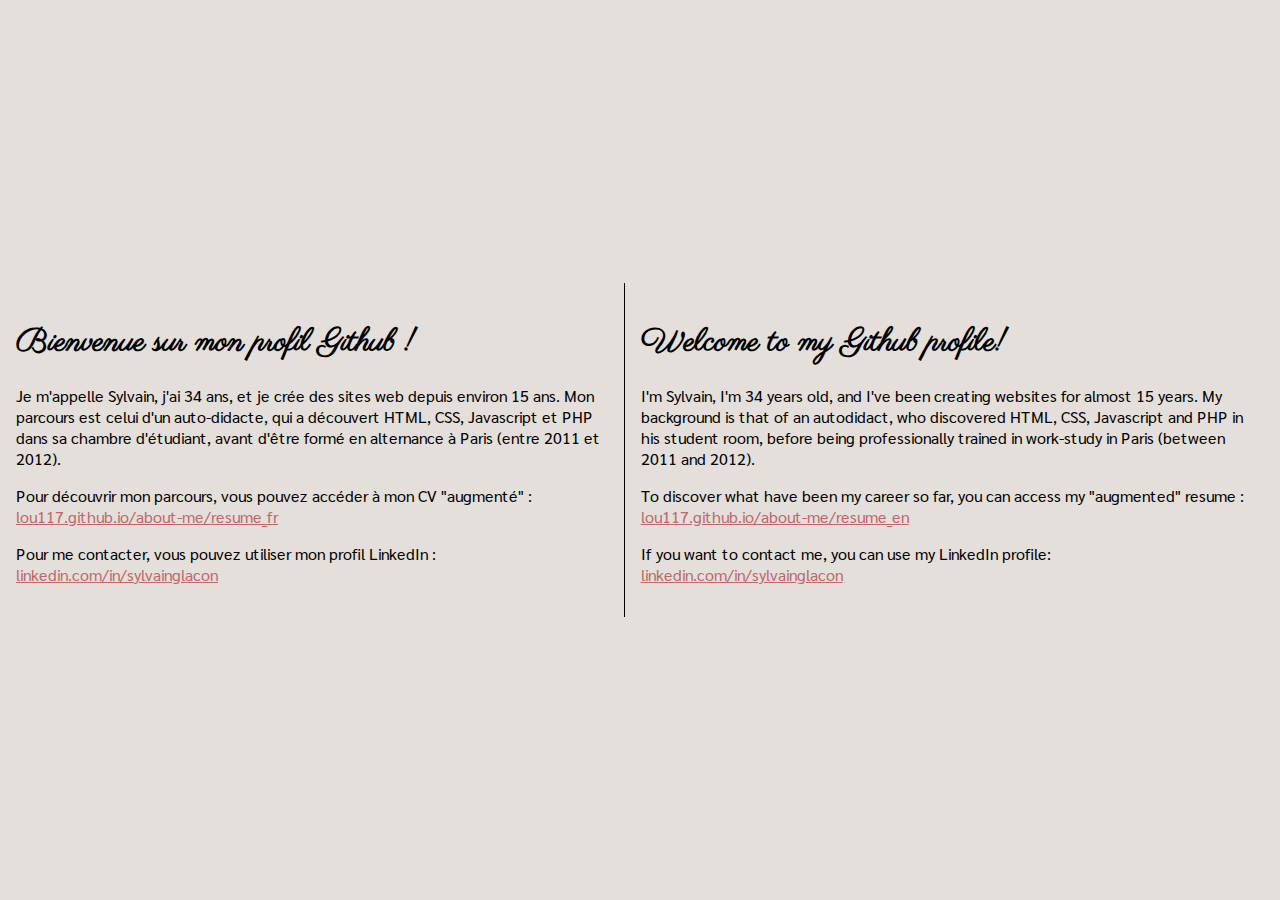
<file: index.html>
<!DOCTYPE html>
<html lang="">
    <head>
        <meta charset="UTF-8">
        <title>Lou117</title>
        <link rel="preconnect"
              href="https://fonts.googleapis.com"
        />
        <link rel="preconnect"
              href="https://fonts.gstatic.com"
              crossorigin
        />
        <link href="https://fonts.googleapis.com/css2?family=Parisienne&family=Sarabun:ital,wght@0,100;0,200;0,300;0,400;0,500;0,600;0,700;0,800;1,100;1,200;1,300;1,400;1,500;1,600;1,700;1,800&display=swap"
              rel="stylesheet"
        />
        <style>
            body {
                font-family: Sarabun, sans-serif;
                margin: 0;
                display: flex;
                height: 100vh;
                align-items: center;
                font-size: 16px;
                background-color: #E4DFDA;
                --color-red: #C1666B;
                --color-green: rgb(62, 153, 148);
            }

            body > div {
                flex-grow: 1;
                padding: 1rem;
            }

            body > div:first-child {
                border-right: 1px solid black;
            }

            body > div a {
                display: block;
                color: var(--color-red);
            }

            body h1 {
                font-family: Parisienne, cursive;
            }

            @media screen and (max-width: 1080px) {
                body {
                    display: block;
                }

                body > div {
                    border: none;
                    padding: 1rem 2rem;
                }

                body > div:first-child {
                    border-bottom: 1px solid black;
                }
            }
        </style>
    </head>
    <body>
        <div lang="fr">
            <h1>Bienvenue sur mon profil Github !</h1>
            <p>
                Je m'appelle Sylvain, j'ai 34 ans, et je crée des sites web depuis environ 15 ans. Mon parcours est
                celui d'un auto-didacte, qui a découvert HTML, CSS, Javascript et PHP dans sa chambre d'étudiant, avant
                d'être formé en alternance à Paris (entre 2011 et 2012).
            </p>
            <p>
                Pour découvrir mon parcours, vous pouvez accéder à mon CV "augmenté" :
                <a href="resume_fr.html">lou117.github.io/about-me/resume_fr</a>
            </p>
            <p>
                Pour me contacter, vous pouvez utiliser mon profil LinkedIn :
                <a href="https://www.linkedin.com/in/sylvainglacon/"
                   target="_blank">linkedin.com/in/sylvainglacon
                </a>
            </p>
        </div>
        <div lang="en">
            <h1>Welcome to my Github profile!</h1>
            <p>
                I'm Sylvain, I'm 34 years old, and I've been creating websites for almost 15 years. My background is
                that of an autodidact, who discovered HTML, CSS, Javascript and PHP in his student room, before being
                professionally trained in work-study in Paris (between 2011 and 2012).
            </p>
            <p>
                To discover what have been my career so far, you can access my "augmented" resume :
                <a href="resume_en.html">lou117.github.io/about-me/resume_en</a>
            </p>
            <p>
                If you want to contact me, you can use my LinkedIn profile:
                <a href="https://www.linkedin.com/in/sylvainglacon/"
                   target="_blank">linkedin.com/in/sylvainglacon
                </a>
            </p>
        </div>
    </body>
</html>
</file>
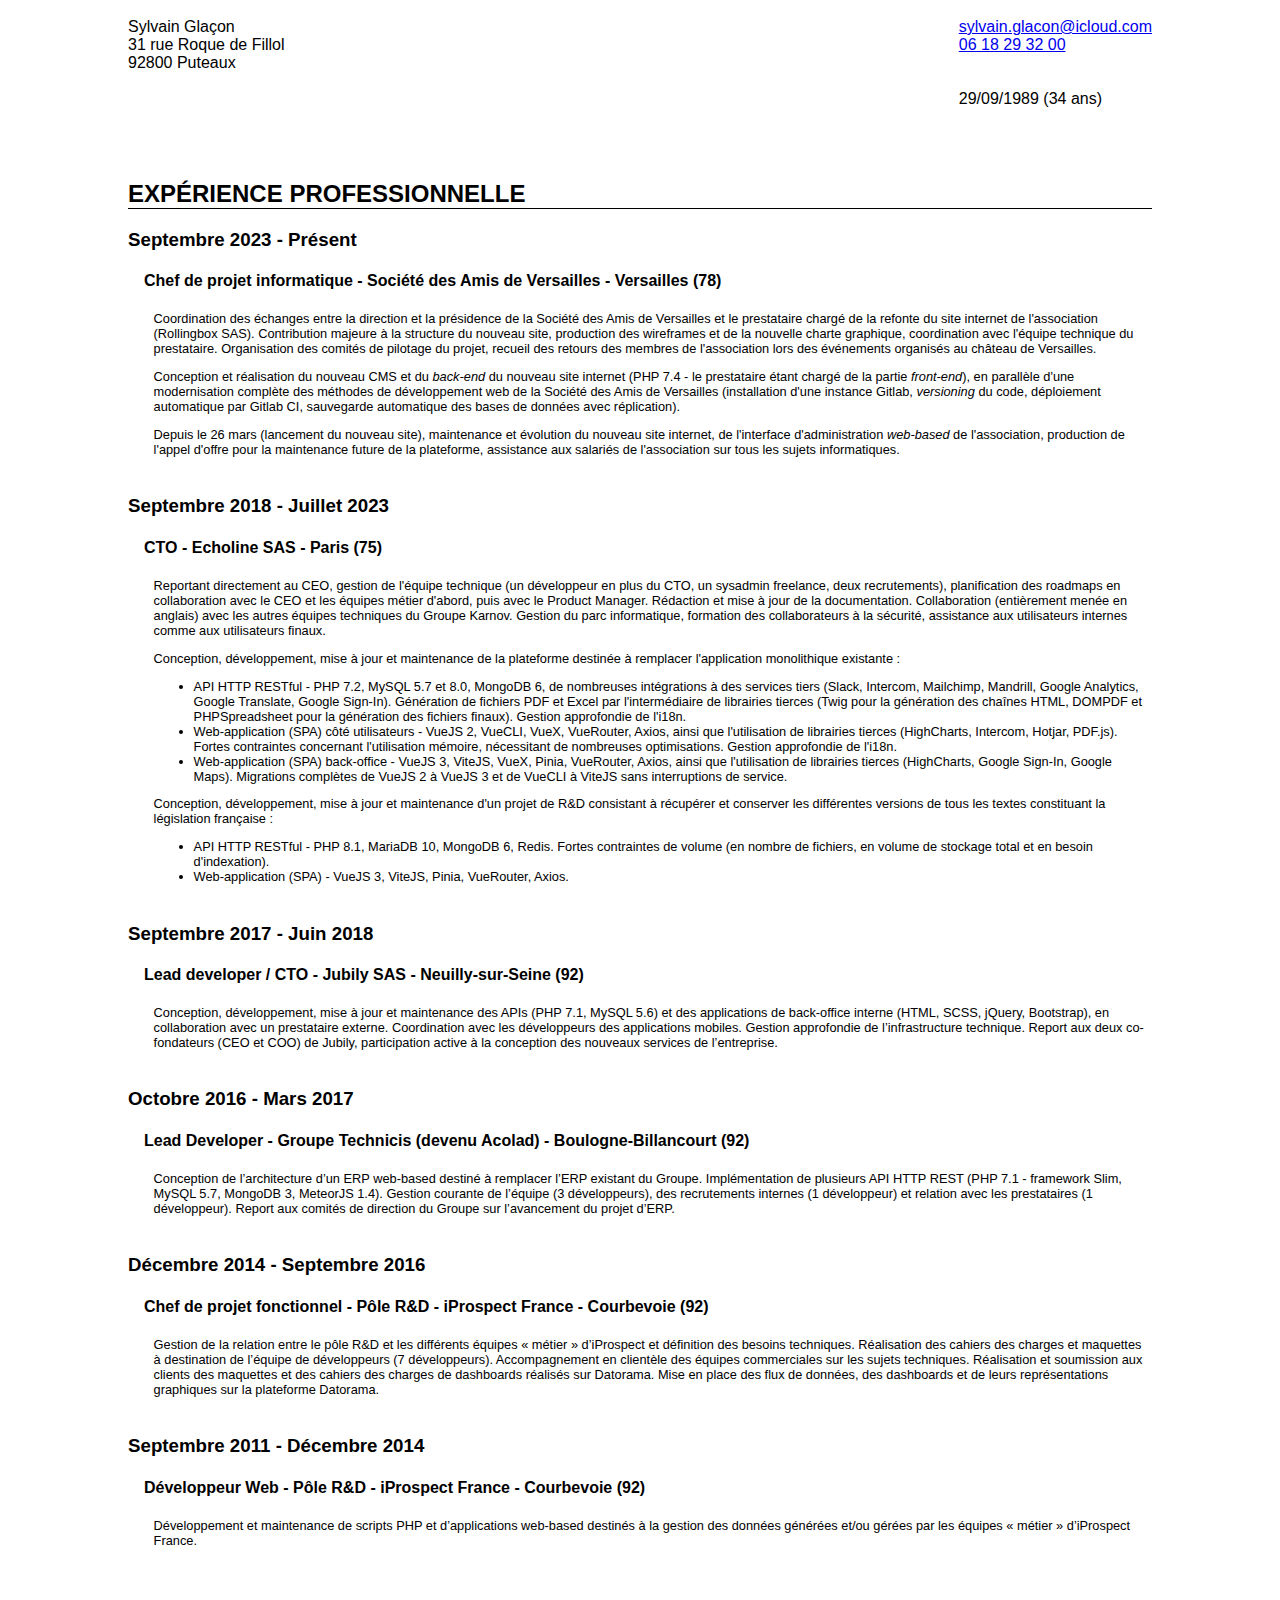
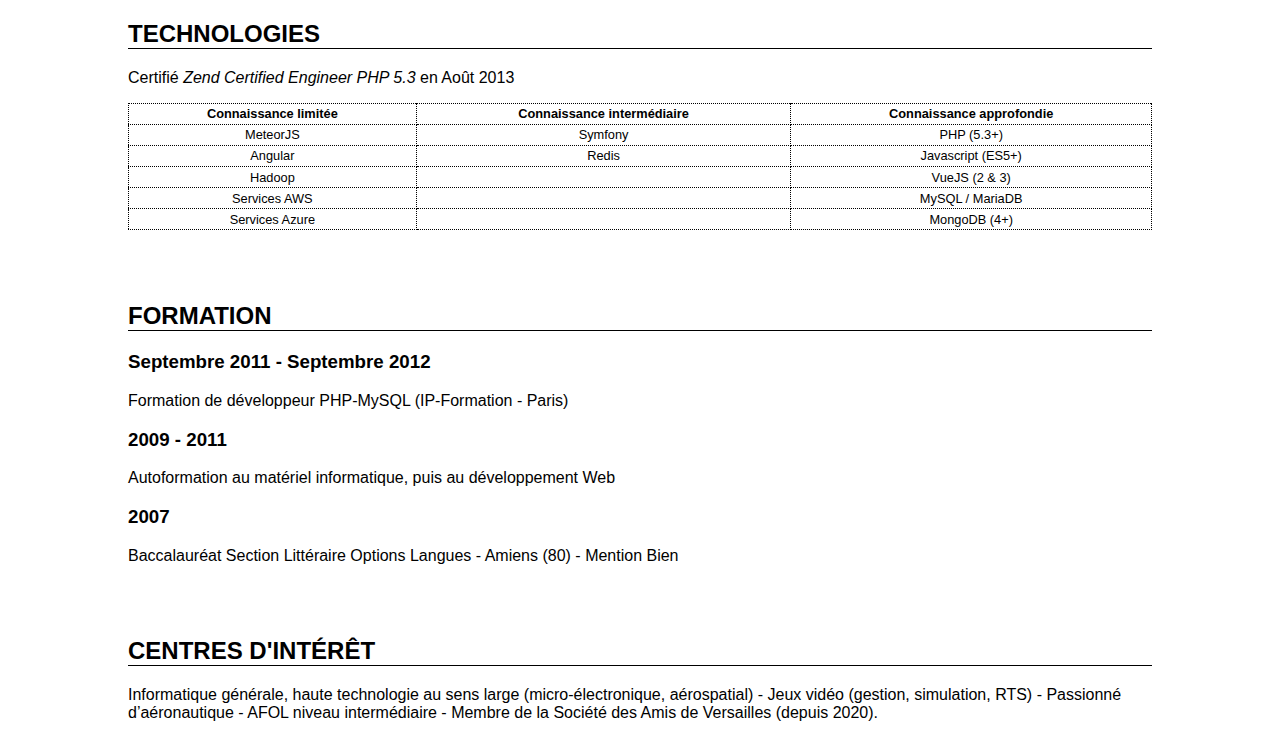
<file: cv_experience/index.html>
<!DOCTYPE html>
<html lang="en">
    <head>
        <meta charset="UTF-8">
        <title>CV</title>
        <style>
            body {
                margin: 0 auto;
                width: 1024px;
                font-family: Helvetica, Arial, sans-serif;
            }

            header {
                display: flex;
                justify-content: space-between;
                white-space: pre-line;
                align-items: flex-start;
            }

            h2 {
                border-bottom: 1px solid black;
                text-transform: uppercase;
                margin-top: 3em;
            }

            h4 {
                padding-left: 1em;
            }

            h4 + div {
                padding-left: 2em;
                font-size: 0.8em;
                margin-bottom: 3em;
            }

            article {
                break-inside: avoid;
            }

            table {
                width: 100%;
                border-collapse: collapse;
                border: 1px dotted black;
                text-align: center;
                font-size: 0.8em;
            }

            td, th {
                border-right: 1px dotted black;
                border-bottom: 1px dotted black;
                padding: 0.2em 0;
            }

            @page {
                margin-top: 1cm;
            }
        </style>
    </head>
    <body>
        <header>
            <div>
                Sylvain Glaçon
                31 rue Roque de Fillol
                92800 Puteaux
            </div>
            <div>
                <a href="mailto:sylvain.glacon@icloud.com">sylvain.glacon@icloud.com</a>
                <a href="tel:+336 18 29 32 00">06 18 29 32 00</a>
                <br>
                29/09/1989 (34 ans)
            </div>
        </header>
        <section>
            <h2>Expérience professionnelle</h2>
            <article>
                <h3>Septembre 2023 - Présent</h3>
                <h4>Chef de projet informatique - Société des Amis de Versailles - Versailles (78)</h4>
                <div>
                    <p>
                        Coordination des échanges entre la direction et la présidence de la Société des Amis de Versailles
                        et le prestataire chargé de la refonte du site internet de l'association (Rollingbox SAS).
                        Contribution majeure à la structure du nouveau site, production des wireframes et de la nouvelle
                        charte graphique, coordination avec l'équipe technique du prestataire. Organisation des comités de
                        pilotage du projet, recueil des retours des membres de l'association lors des événements organisés
                        au château de Versailles.
                    </p>
                    <p>
                        Conception et réalisation du nouveau CMS et du <em>back-end</em> du nouveau site internet (PHP 7.4 -
                        le prestataire étant chargé de la partie <em>front-end</em>), en parallèle d'une modernisation
                        complète des méthodes de développement web de la Société des Amis de Versailles (installation d'une
                        instance Gitlab, <em>versioning</em> du code, déploiement automatique par Gitlab CI, sauvegarde
                        automatique des bases de données avec réplication).
                    </p>
                    <p>
                        Depuis le 26 mars (lancement du nouveau site), maintenance et évolution du nouveau site internet, de
                        l'interface d'administration <em>web-based</em> de l'association, production de l'appel d'offre pour
                        la maintenance future de la plateforme, assistance aux salariés de l'association sur tous les sujets
                        informatiques.
                    </p>
                </div>
            </article>
            <article>
                <h3>Septembre 2018 - Juillet 2023</h3>
                <h4>CTO - Echoline SAS - Paris (75)</h4>
                <div>
                    <p>
                        Reportant directement au CEO, gestion de l'équipe technique (un développeur en plus du CTO, un
                        sysadmin freelance, deux recrutements), planification des roadmaps en collaboration avec le CEO et
                        les équipes métier d'abord, puis avec le Product Manager. Rédaction et mise à jour de la
                        documentation. Collaboration (entièrement menée en anglais) avec les autres équipes techniques du
                        Groupe Karnov. Gestion du parc informatique, formation des collaborateurs à la sécurité, assistance
                        aux utilisateurs internes comme aux utilisateurs finaux.
                    </p>
                    <p>
                        Conception, développement, mise à jour et maintenance de la plateforme destinée à remplacer
                        l'application monolithique existante :
                    </p>
                    <ul>
                        <li>
                            API HTTP RESTful - PHP 7.2, MySQL 5.7 et 8.0, MongoDB 6, de nombreuses intégrations à des services
                            tiers (Slack, Intercom, Mailchimp, Mandrill, Google Analytics, Google Translate, Google Sign-In).
                            Génération de fichiers PDF et Excel par l'intermédiaire de librairies tierces (Twig pour la
                            génération des chaînes HTML, DOMPDF et PHPSpreadsheet pour la génération des fichiers finaux).
                            Gestion approfondie de l'i18n.
                        </li>
                        <li>
                            Web-application (SPA) côté utilisateurs - VueJS 2, VueCLI, VueX, VueRouter, Axios, ainsi que
                            l'utilisation de librairies tierces (HighCharts, Intercom, Hotjar, PDF.js). Fortes contraintes
                            concernant l'utilisation mémoire, nécessitant de nombreuses optimisations. Gestion approfondie de
                            l'i18n.
                        </li>
                        <li>
                            Web-application (SPA) back-office - VueJS 3, ViteJS, VueX, Pinia, VueRouter, Axios, ainsi que
                            l'utilisation de librairies tierces (HighCharts, Google Sign-In, Google Maps). Migrations complètes
                            de VueJS 2 à VueJS 3 et de VueCLI à ViteJS sans interruptions de service.
                        </li>
                    </ul>
                    <p>
                        Conception, développement, mise à jour et maintenance d'un projet de R&D consistant à récupérer et
                        conserver les différentes versions de tous les textes constituant la législation française :
                    </p>
                    <ul>
                        <li>
                            API HTTP RESTful - PHP 8.1, MariaDB 10, MongoDB 6, Redis. Fortes contraintes de volume (en nombre de
                            fichiers, en volume de stockage total et en besoin d'indexation).
                        </li>
                        <li>
                            Web-application (SPA) - VueJS 3, ViteJS, Pinia, VueRouter, Axios.
                        </li>
                    </ul>
                </div>
            </article>
            <article>
                <h3>Septembre 2017 - Juin 2018</h3>
                <h4>Lead developer / CTO - Jubily SAS - Neuilly-sur-Seine (92)</h4>
                <div>
                    <p>
                        Conception, développement, mise à jour et maintenance des APIs (PHP 7.1, MySQL 5.6) et des applications
                        de back-office interne (HTML, SCSS, jQuery, Bootstrap), en collaboration avec un prestataire externe.
                        Coordination avec les développeurs des applications mobiles. Gestion approfondie de l’infrastructure
                        technique. Report aux deux co-fondateurs (CEO et COO) de Jubily, participation active à la conception
                        des nouveaux services de l’entreprise.
                    </p>
                </div>
            </article>
            <article>
                <h3>Octobre 2016 - Mars 2017</h3>
                <h4>Lead Developer - Groupe Technicis (devenu Acolad) - Boulogne-Billancourt (92)</h4>
                <div>
                    <p>
                        Conception de l’architecture d’un ERP web-based destiné à remplacer l’ERP existant du Groupe.
                        Implémentation de plusieurs API HTTP REST (PHP 7.1 - framework Slim, MySQL 5.7, MongoDB 3,
                        MeteorJS 1.4). Gestion courante de l’équipe (3 développeurs), des recrutements internes (1 développeur)
                        et relation avec les prestataires (1 développeur). Report aux comités de direction du Groupe sur
                        l’avancement du projet d’ERP.
                    </p>
                </div>
            </article>
            <article>
                <h3>Décembre 2014 - Septembre 2016</h3>
                <h4>Chef de projet fonctionnel - Pôle R&D - iProspect France - Courbevoie (92)</h4>
                <div>
                    <p>
                        Gestion de la relation entre le pôle R&D et les différents équipes « métier » d’iProspect et définition
                        des besoins techniques. Réalisation des cahiers des charges et maquettes à destination de l’équipe de
                        développeurs (7 développeurs). Accompagnement en clientèle des équipes commerciales sur les sujets
                        techniques. Réalisation et soumission aux clients des maquettes et des cahiers des charges de dashboards
                        réalisés sur Datorama. Mise en place des flux de données, des dashboards et de leurs représentations
                        graphiques sur la plateforme Datorama.
                    </p>
                </div>
            </article>
            <article>
                <h3>Septembre 2011 - Décembre 2014</h3>
                <h4>Développeur Web - Pôle R&D - iProspect France - Courbevoie (92)</h4>
                <div>
                    <p>
                        Développement et maintenance de scripts PHP et d’applications web-based destinés à la gestion des
                        données générées et/ou gérées par les équipes « métier » d’iProspect France.
                    </p>
                </div>
            </article>
        </section>
        <section>
            <h2>Technologies</h2>
            <p>Certifié <em>Zend Certified Engineer PHP 5.3</em> en Août 2013</p>
            <table>
                <thead>
                    <tr>
                        <th>Connaissance limitée</th>
                        <th>Connaissance intermédiaire</th>
                        <th>Connaissance approfondie</th>
                    </tr>
                </thead>
                <tbody>
                    <tr>
                        <td>MeteorJS</td>
                        <td>Symfony</td>
                        <td>PHP (5.3+)</td>
                    </tr>
                    <tr>
                        <td>Angular</td>
                        <td>Redis</td>
                        <td>Javascript (ES5+)</td>
                    </tr>
                    <tr>
                        <td>Hadoop</td>
                        <td></td>
                        <td>VueJS (2 & 3)</td>
                    </tr>
                    <tr>
                        <td>Services AWS</td>
                        <td></td>
                        <td>MySQL / MariaDB</td>
                    </tr>
                    <tr>
                        <td>Services Azure</td>
                        <td></td>
                        <td>MongoDB (4+)</td>
                    </tr>
                </tbody>
            </table>
        </section>
        <section>
            <h2>Formation</h2>
            <h3>Septembre 2011 - Septembre 2012</h3>
            <p>Formation de développeur PHP-MySQL (IP-Formation - Paris)</p>
            <h3>2009 - 2011</h3>
            <p>Autoformation au matériel informatique, puis au développement Web</p>
            <h3>2007</h3>
            <p>Baccalauréat Section Littéraire Options Langues - Amiens (80) - Mention Bien</p>
        </section>
        <section>
            <h2>Centres d'intérêt</h2>
            <p>
                Informatique générale, haute technologie au sens large (micro-électronique, aérospatial) - Jeux vidéo
                (gestion, simulation, RTS) - Passionné d’aéronautique - AFOL niveau intermédiaire - Membre de la Société
                des Amis de Versailles (depuis 2020).
            </p>
        </section>
    </body>
</html>
</file>
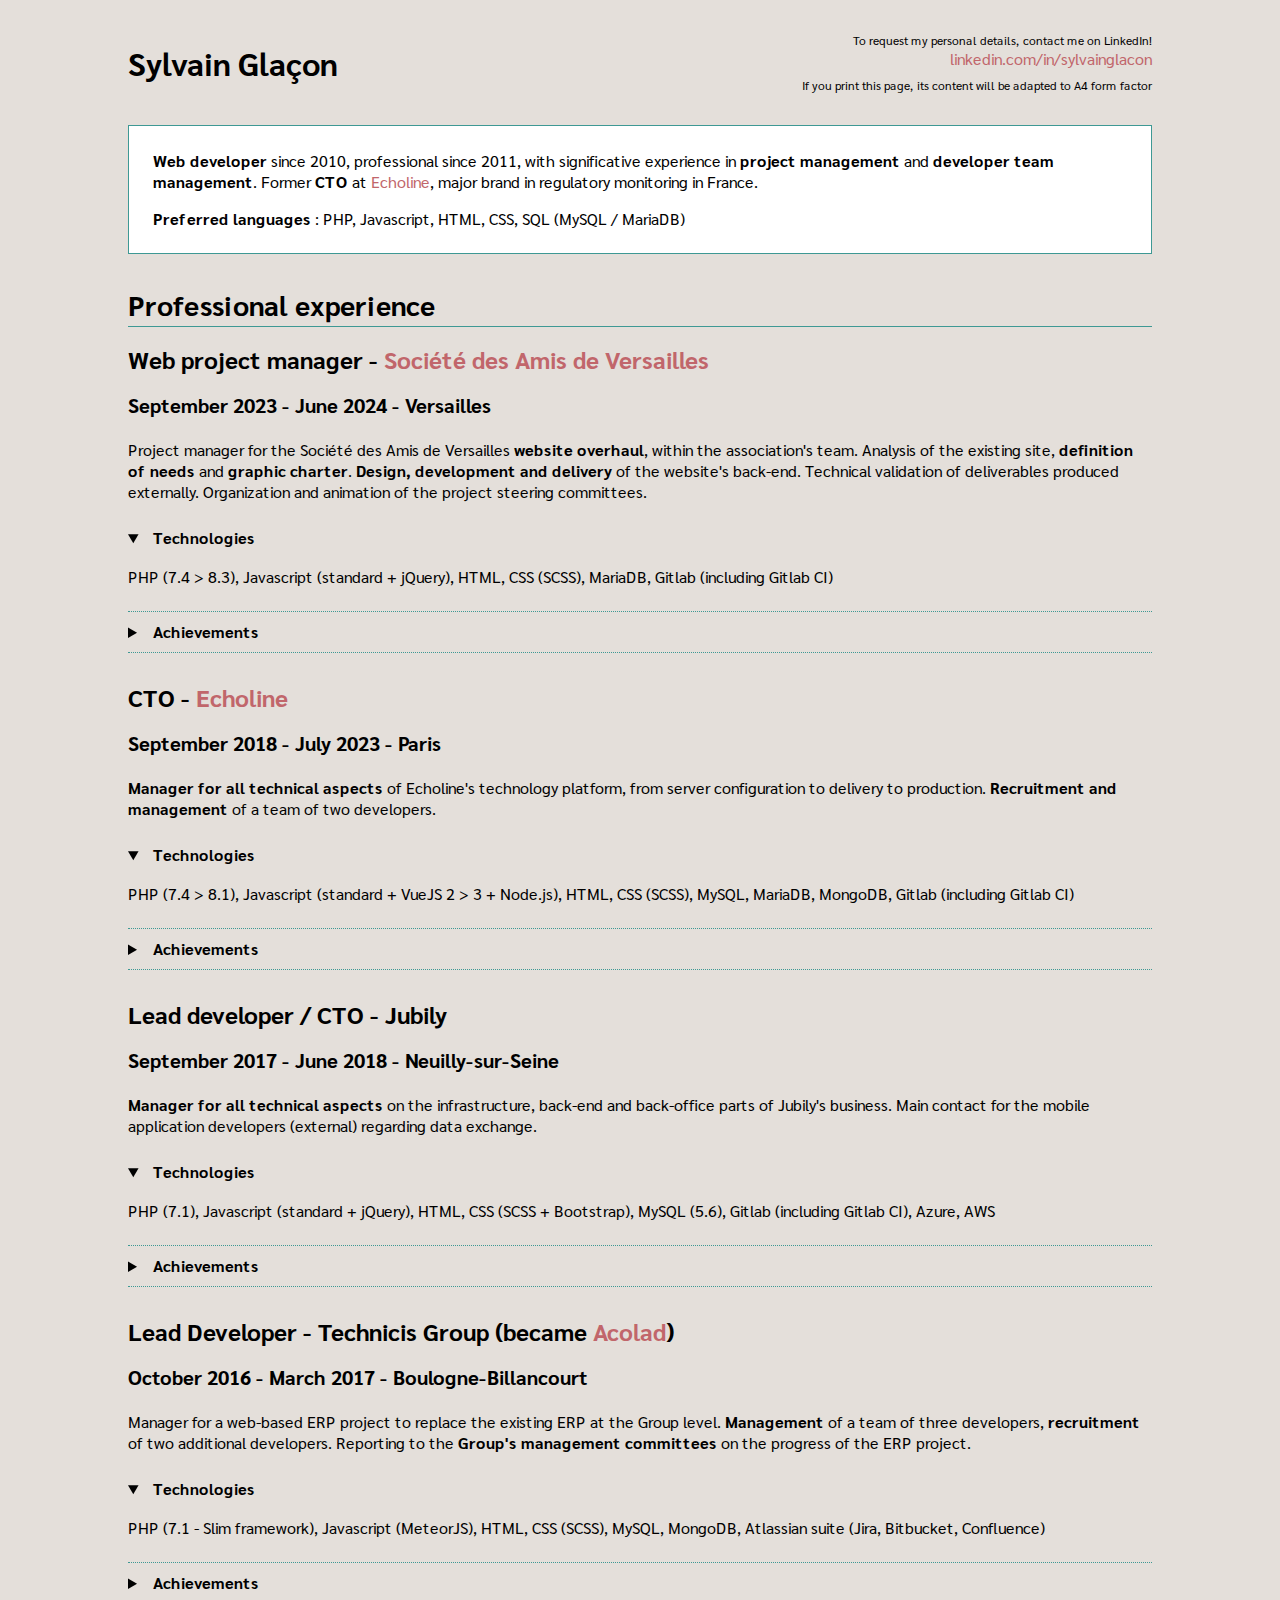
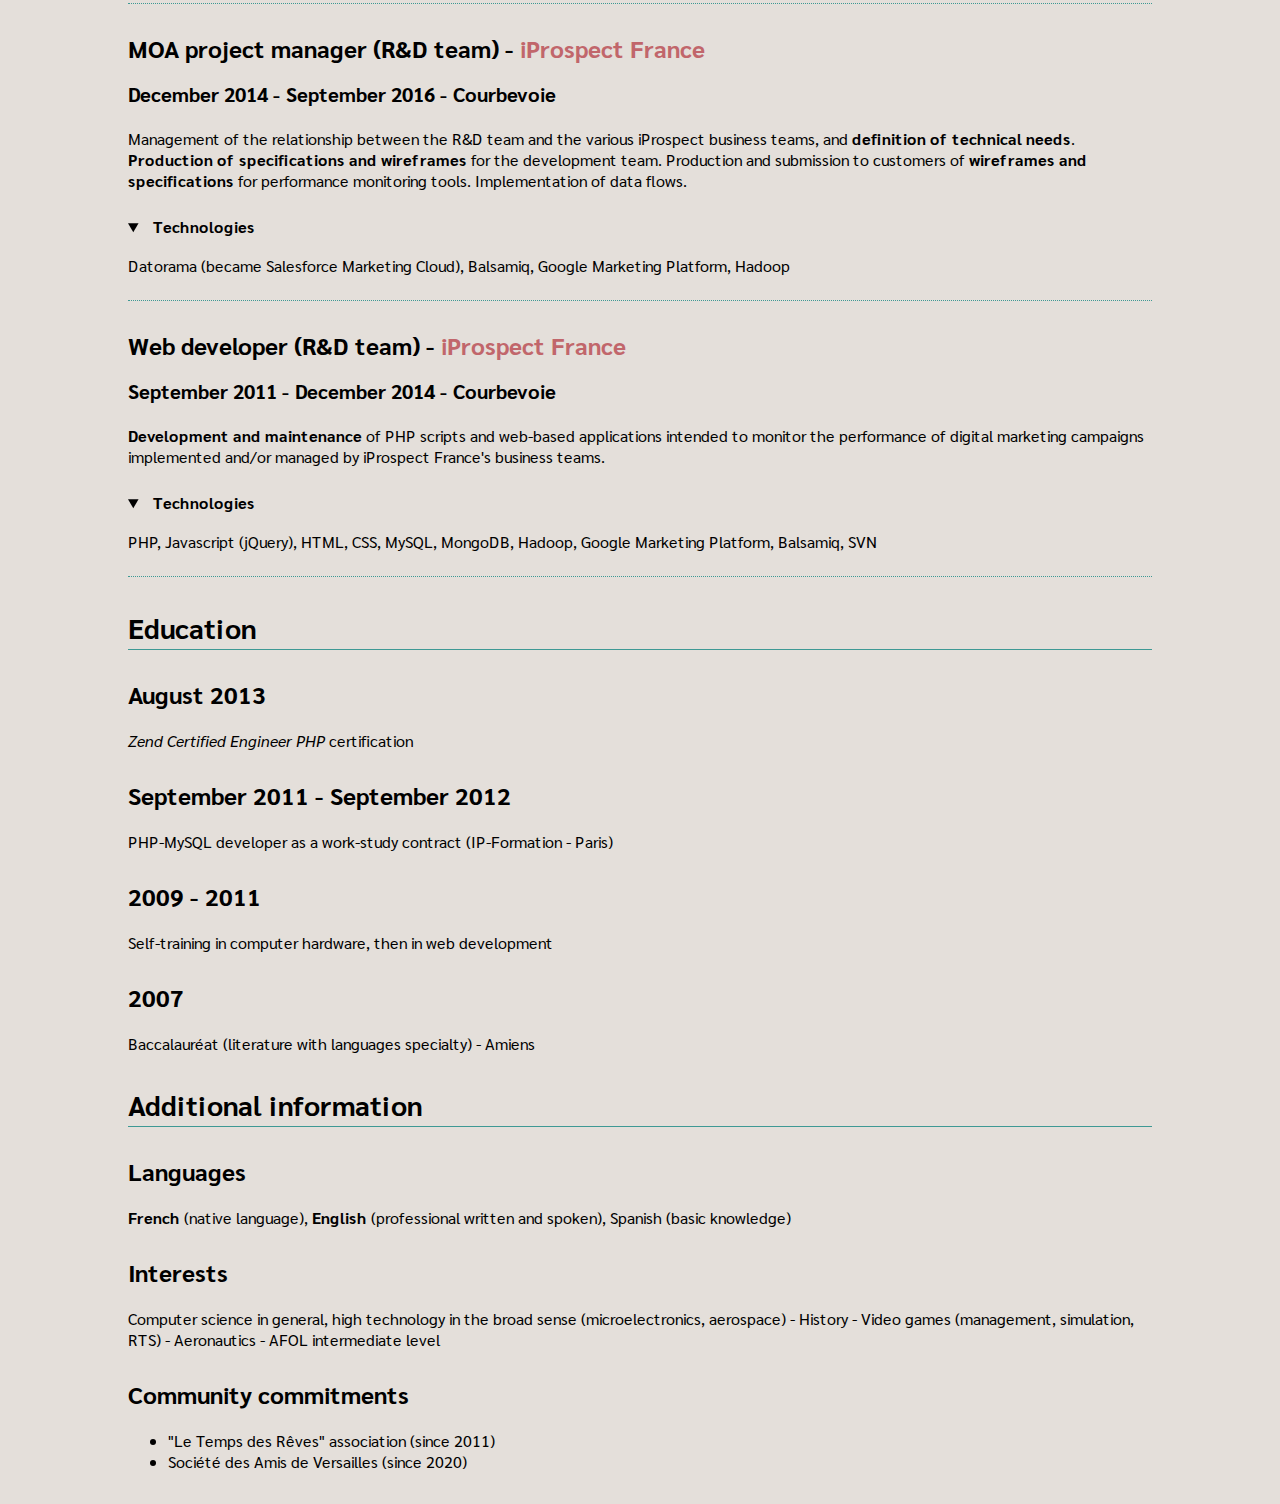
<file: resume_en.html>
<!DOCTYPE html>
<html lang="en">
    <head>
        <meta charset="UTF-8" />
        <title>Resume - Sylvain Glaçon</title>
        <link rel="preconnect"
              href="https://fonts.googleapis.com"
        />
        <link rel="preconnect"
              href="https://fonts.gstatic.com"
              crossorigin
        />
        <link href="https://fonts.googleapis.com/css2?family=Parisienne&family=Sarabun:ital,wght@0,100;0,200;0,300;0,400;0,500;0,600;0,700;0,800;1,100;1,200;1,300;1,400;1,500;1,600;1,700;1,800&display=swap"
              rel="stylesheet"
        />
        <link rel="stylesheet"
              media="screen"
              href="resume_screen.css"
        />
        <link rel="stylesheet"
              media="print"
              href="resume_print.css"
        />
    </head>
    <body>
        <header>
            <h1>Sylvain Glaçon</h1>
            <p>
                <small>To request my personal details, contact me on LinkedIn!</small>
                <a href="https://www.linkedin.com/in/sylvainglacon/"
                   target="_blank"
                >linkedin.com/in/sylvainglacon</a>
                <small class="screen-only">If you print this page, its content will be adapted to A4 form factor</small>
                <span class="print-only">
                    <small class="print-only">You can find an "augmented" resume on Github:</small>
                    <a href="https://lou117.github.io/about-me/"
                       target="_blank"
                    >lou117.github.io/about-me</a>
                </span>
            </p>
        </header>
        <div id="container-summary">
            <p>
                <strong>Web developer</strong> since 2010, professional since 2011, with significative experience in
                <strong>project management</strong> and <strong>developer team management</strong>. Former
                <strong>CTO</strong> at <a href="https://www.echoline.fr/" target="_blank">Echoline</a>, major brand in
                regulatory monitoring in France.
            </p>
            <p><strong>Preferred languages</strong> : PHP, Javascript, HTML, CSS, SQL (MySQL / MariaDB)</p>
        </div>
        <main>
            <section>
                <h2>Professional experience</h2>
                <article>
                    <h3>
                        Web project manager -
                        <a href="https://amisdeversailles.com" target="_blank">Société des Amis de Versailles</a>
                    </h3>
                    <h4>September 2023 - June 2024 - Versailles</h4>
                    <p>
                        Project manager for the Société des Amis de Versailles <strong>website overhaul</strong>, within
                        the association's team. Analysis of the existing site, <strong>definition of needs</strong> and
                        <strong>graphic charter</strong>. <strong>Design, development and delivery</strong> of the
                        website's back-end. Technical validation of deliverables produced externally. Organization and
                        animation of the project steering committees.
                    </p>
                    <p class="print-only">
                        <strong>Technologies</strong> : PHP (7.4 > 8.3), Javascript (standard + jQuery), HTML, CSS
                        (SCSS), MariaDB, Gitlab (including Gitlab CI)
                    </p>
                    <details open>
                        <summary>Technologies</summary>
                        <p>
                            PHP (7.4 > 8.3), Javascript (standard + jQuery), HTML, CSS (SCSS), MariaDB, Gitlab
                            (including Gitlab CI)
                        </p>
                    </details>
                    <details>
                        <summary>Achievements</summary>
                        <ul>
                            <li>
                                <strong>Design, production, delivery and maintenance</strong>...
                                <ul>
                                    <li>
                                        ... of Société des Amis de Versailles website :
                                        <a href="https://amisdeversailles.com/" target="_blank">amisdeversailles.com</a>
                                    </li>
                                    <li>
                                        ... of Société des Amis de Versailles website CMS
                                    </li>
                                </ul>
                            </li>
                            <li>
                                <strong>Maintenance</strong> of Société des Amis de Versailles back-office
                                web-application (ERP)
                            </li>
                            <li>
                                <strong>Implementation</strong> of versioning (Gitlab), an automated deployment process
                                (Gitlab Runner), a wiki to be used by all the association's team as knowledge base
                            </li>
                        </ul>
                    </details>
                </article>
                <article>
                    <h3>CTO - <a href="https://www.echoline.fr" target="_blank">Echoline</a></h3>
                    <h4>September 2018 - July 2023 - Paris</h4>
                    <p>
                        <strong>Manager for all technical aspects</strong> of Echoline's technology platform, from
                        server configuration to delivery to production. <strong>Recruitment and management</strong> of a
                        team of two developers.
                    </p>
                    <p class="print-only">
                        <strong>Technologies</strong> : PHP (7.4 > 8.1), Javascript (standard + VueJS 2 > 3 + Node.js),
                        HTML, CSS (SCSS), MySQL, MariaDB, MongoDB, Gitlab (including Gitlab CI)
                    </p>
                    <details open>
                        <summary>Technologies</summary>
                        <p>
                            PHP (7.4 > 8.1), Javascript (standard + VueJS 2 > 3 + Node.js), HTML, CSS (SCSS), MySQL,
                            MariaDB, MongoDB, Gitlab (including Gitlab CI)
                        </p>
                    </details>
                    <details>
                        <summary>Achievements</summary>
                        <ul>
                            <li>
                                <strong>Design, production, delivery and maintenance</strong>...
                                <ul>
                                    <li>
                                        ... of Echoline's client-facing web-application
                                        (<a href="https://app.echoline.fr" target="_blank">app.echoline.fr</a>)
                                    </li>
                                    <li>... of the RESTful HTTP API at platform's core</li>
                                    <li>... of Echoline's back-office (CMS/ERP) web-application</li>
                                </ul>
                            </li>
                            <li>
                                <strong>Design and production</strong> of an R&D project consisting of recovering and
                                preserving the different versions of all the French legislation corpus
                            </li>
                        </ul>
                    </details>
                </article>
                <article>
                    <h3>Lead developer / CTO - Jubily</h3>
                    <h4>September 2017 - June 2018 - Neuilly-sur-Seine</h4>
                    <p>
                        <strong>Manager for all technical aspects</strong> on the infrastructure, back-end and
                        back-office parts of Jubily's business. Main contact for the mobile application developers
                        (external) regarding data exchange.
                    </p>
                    <p class="print-only">
                        <strong>Technologies</strong> : PHP (7.1), Javascript (standard + jQuery), HTML, CSS
                        (SCSS + Bootstrap), MySQL (5.6), Gitlab (including Gitlab CI), Azure, AWS
                    </p>
                    <details open>
                        <summary>Technologies</summary>
                        <p>
                            PHP (7.1), Javascript (standard + jQuery), HTML, CSS (SCSS + Bootstrap), MySQL (5.6), Gitlab
                            (including Gitlab CI), Azure, AWS
                        </p>
                    </details>
                    <details>
                        <summary>Achievements</summary>
                        <ul>
                            <li>
                                <strong>Design, production, delivery and maintenance</strong> of the HTTP RESTful API
                                allowing data exchange with mobile applications
                            </li>
                            <li>
                                <strong>Maintenance</strong> of <em>back-office</em> (CMS / CRM) web-application
                            </li>
                            <li>
                                <strong>Design and production</strong> of a web-based version of Jubily app targeting
                                B2B market
                            </li>
                        </ul>
                    </details>
                </article>
                <article>
                    <h3>
                        Lead Developer - Technicis Group
                        (became <a href="https://www.acolad.com/" target="_blank">Acolad</a>)
                    </h3>
                    <h4>October 2016 - March 2017 - Boulogne-Billancourt</h4>
                    <p>
                        Manager for a web-based ERP project to replace the existing ERP at the Group level.
                        <strong>Management</strong> of a team of three developers, <strong>recruitment</strong> of two
                        additional developers. Reporting to the <strong>Group's management committees</strong> on the
                        progress of the ERP project.
                    </p>
                    <p class="print-only">
                        <strong>Technologies</strong> : PHP (7.1 - Slim framework), Javascript (MeteorJS), HTML, CSS
                        (SCSS), MySQL, MongoDB, Atlassian suite (Jira, Bitbucket, Confluence)
                    </p>
                    <details open>
                        <summary>Technologies</summary>
                        <p>
                            PHP (7.1 - Slim framework), Javascript (MeteorJS), HTML, CSS (SCSS), MySQL, MongoDB,
                            Atlassian suite (Jira, Bitbucket, Confluence)
                        </p>
                    </details>
                    <details>
                        <summary>Achievements</summary>
                        <ul>
                            <li>
                                <strong>Design et production</strong> of the RESTful HTTP API aimed to centralize data
                                exchanges
                            </li>
                        </ul>
                    </details>
                </article>
                <article>
                    <h3>
                        MOA project manager (R&D team) -
                        <a href="https://www.iprospect.com/" target="_blank">iProspect France</a>
                    </h3>
                    <h4>December 2014 - September 2016 - Courbevoie</h4>
                    <div class="screen-only">
                        <p>
                            Management of the relationship between the R&D team and the various iProspect business
                            teams, and <strong>definition of technical needs</strong>.
                            <strong>Production of specifications and wireframes</strong> for the development team.
                            Production and submission to customers of <strong>wireframes and specifications</strong> for
                            performance monitoring tools. Implementation of data flows.
                        </p>
                        <p class="print-only">
                            <strong>Technologies</strong> : Datorama (became Salesforce Marketing Cloud),
                            Balsamiq, Google Marketing Platform, Hadoop
                        </p>
                        <details open>
                            <summary>Technologies</summary>
                            <p>
                                Datorama (became Salesforce Marketing Cloud), Balsamiq, Google Marketing Platform,
                                Hadoop
                            </p>
                        </details>
                    </div>
                </article>
                <article>
                    <h3>
                        Web developer (R&D team) -
                        <a href="https://www.iprospect.com/" target="_blank">iProspect France</a>
                    </h3>
                    <h4>September 2011 - December 2014 - Courbevoie</h4>
                    <div class="screen-only">
                        <p>
                            <strong>Development and maintenance</strong> of PHP scripts and web-based applications
                            intended to monitor the performance of digital marketing campaigns implemented and/or
                            managed by iProspect France's business teams.
                        </p>
                        <p class="print-only">
                            <strong>Technologies</strong> : PHP, Javascript (jQuery), HTML, CSS, MySQL, MongoDB,
                            Hadoop, Google Marketing Platform, Balsamiq, SVN
                        </p>
                        <details open>
                            <summary>Technologies</summary>
                            <p>
                                PHP, Javascript (jQuery), HTML, CSS, MySQL, MongoDB, Hadoop, Google Marketing Platform,
                                Balsamiq, SVN
                            </p>
                        </details>
                    </div>
                </article>
            </section>
            <div id="container-columns">
                <section>
                    <h2>Education</h2>
                    <h3>August 2013</h3>
                    <p><em>Zend Certified Engineer PHP</em> certification</p>
                    <h3>September 2011 - September 2012</h3>
                    <p>PHP-MySQL developer as a work-study contract (IP-Formation - Paris)</p>
                    <h3>2009 - 2011</h3>
                    <p>Self-training in computer hardware, then in web development</p>
                    <h3>2007</h3>
                    <p>Baccalauréat (literature with languages specialty) - Amiens</p>
                </section>
                <section>
                    <h2>Additional information</h2>
                    <h3>Languages</h3>
                    <p>
                        <strong>French</strong> (native language), <strong>English</strong>
                        (professional written and spoken), Spanish (basic knowledge)
                    </p>
                    <h3>Interests</h3>
                    <p>
                        Computer science in general, high technology in the broad sense (microelectronics, aerospace) -
                        History - Video games (management, simulation, RTS) - Aeronautics - AFOL intermediate level
                    </p>
                    <h3>Community commitments</h3>
                    <ul>
                        <li>"Le Temps des Rêves" association (since 2011)</li>
                        <li>Société des Amis de Versailles (since 2020)</li>
                    </ul>
                </section>
            </div>
        </main>
    </body>
</html>
</file>
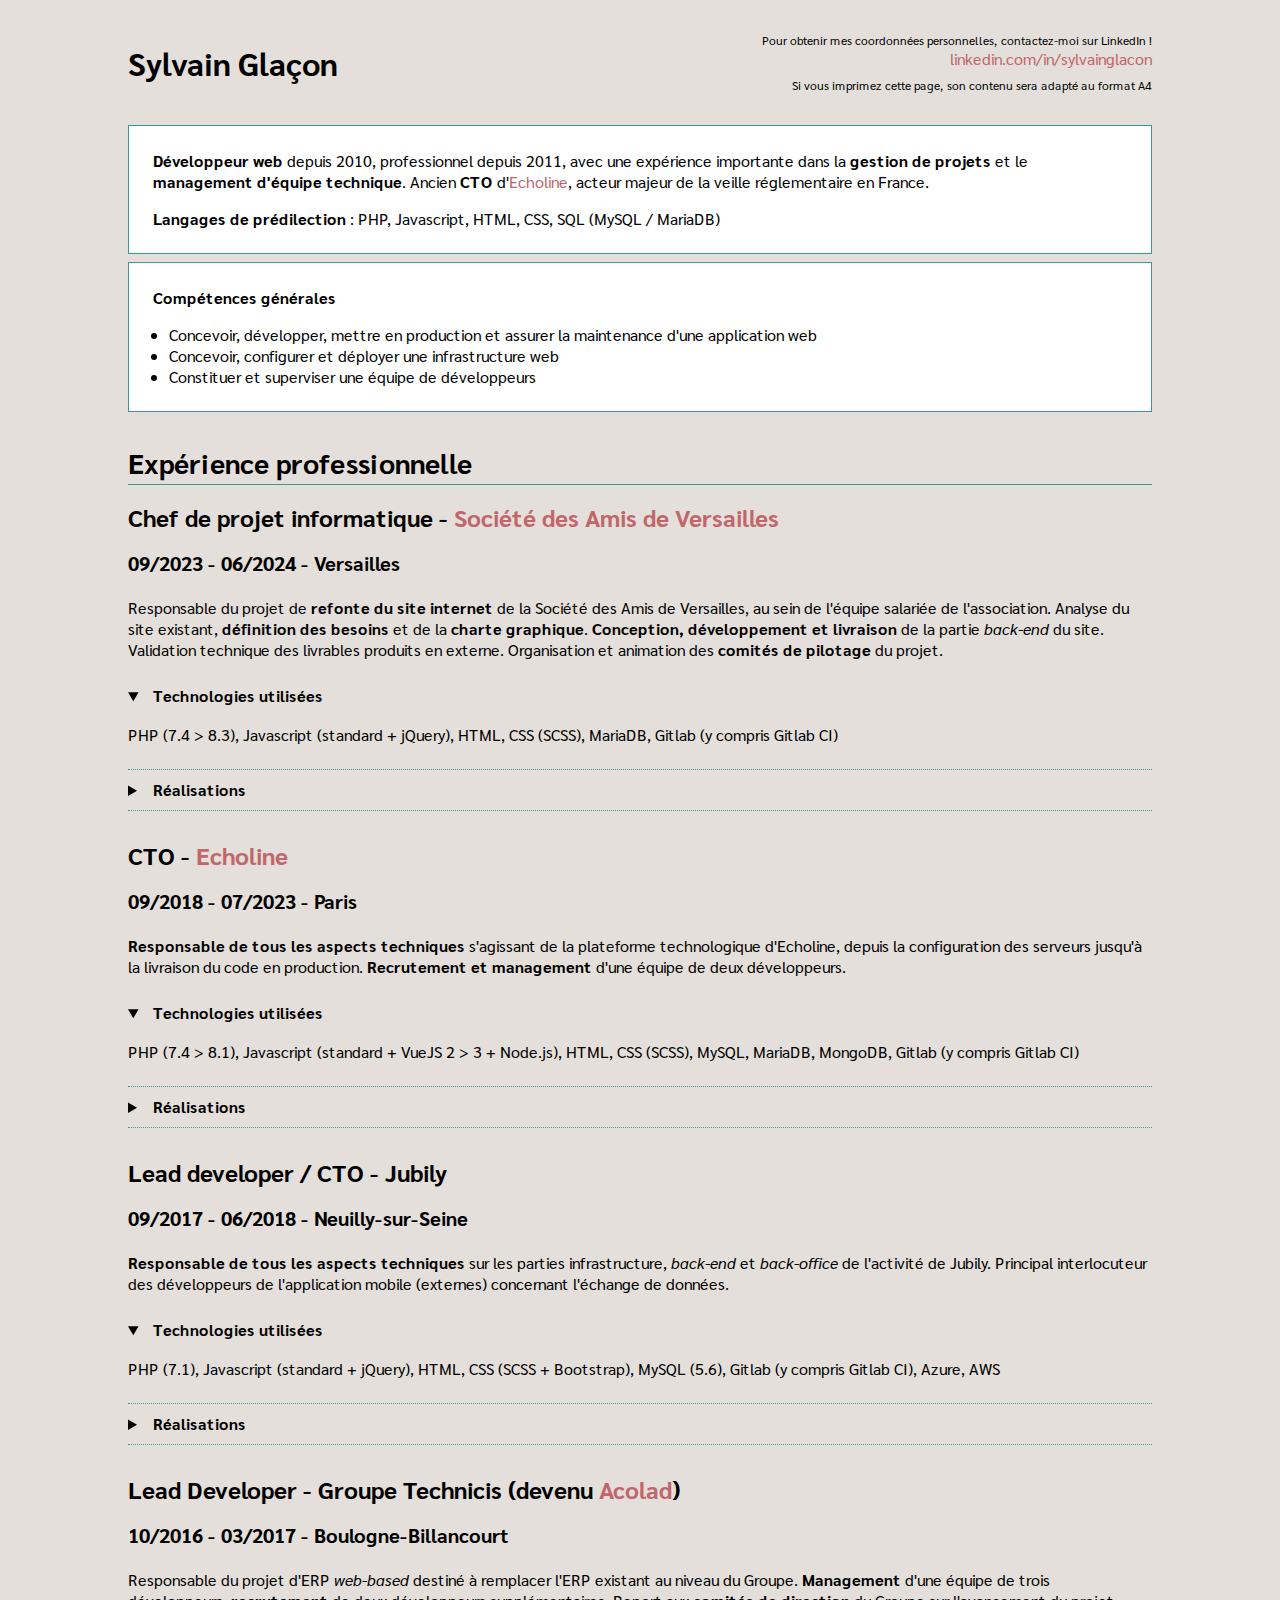
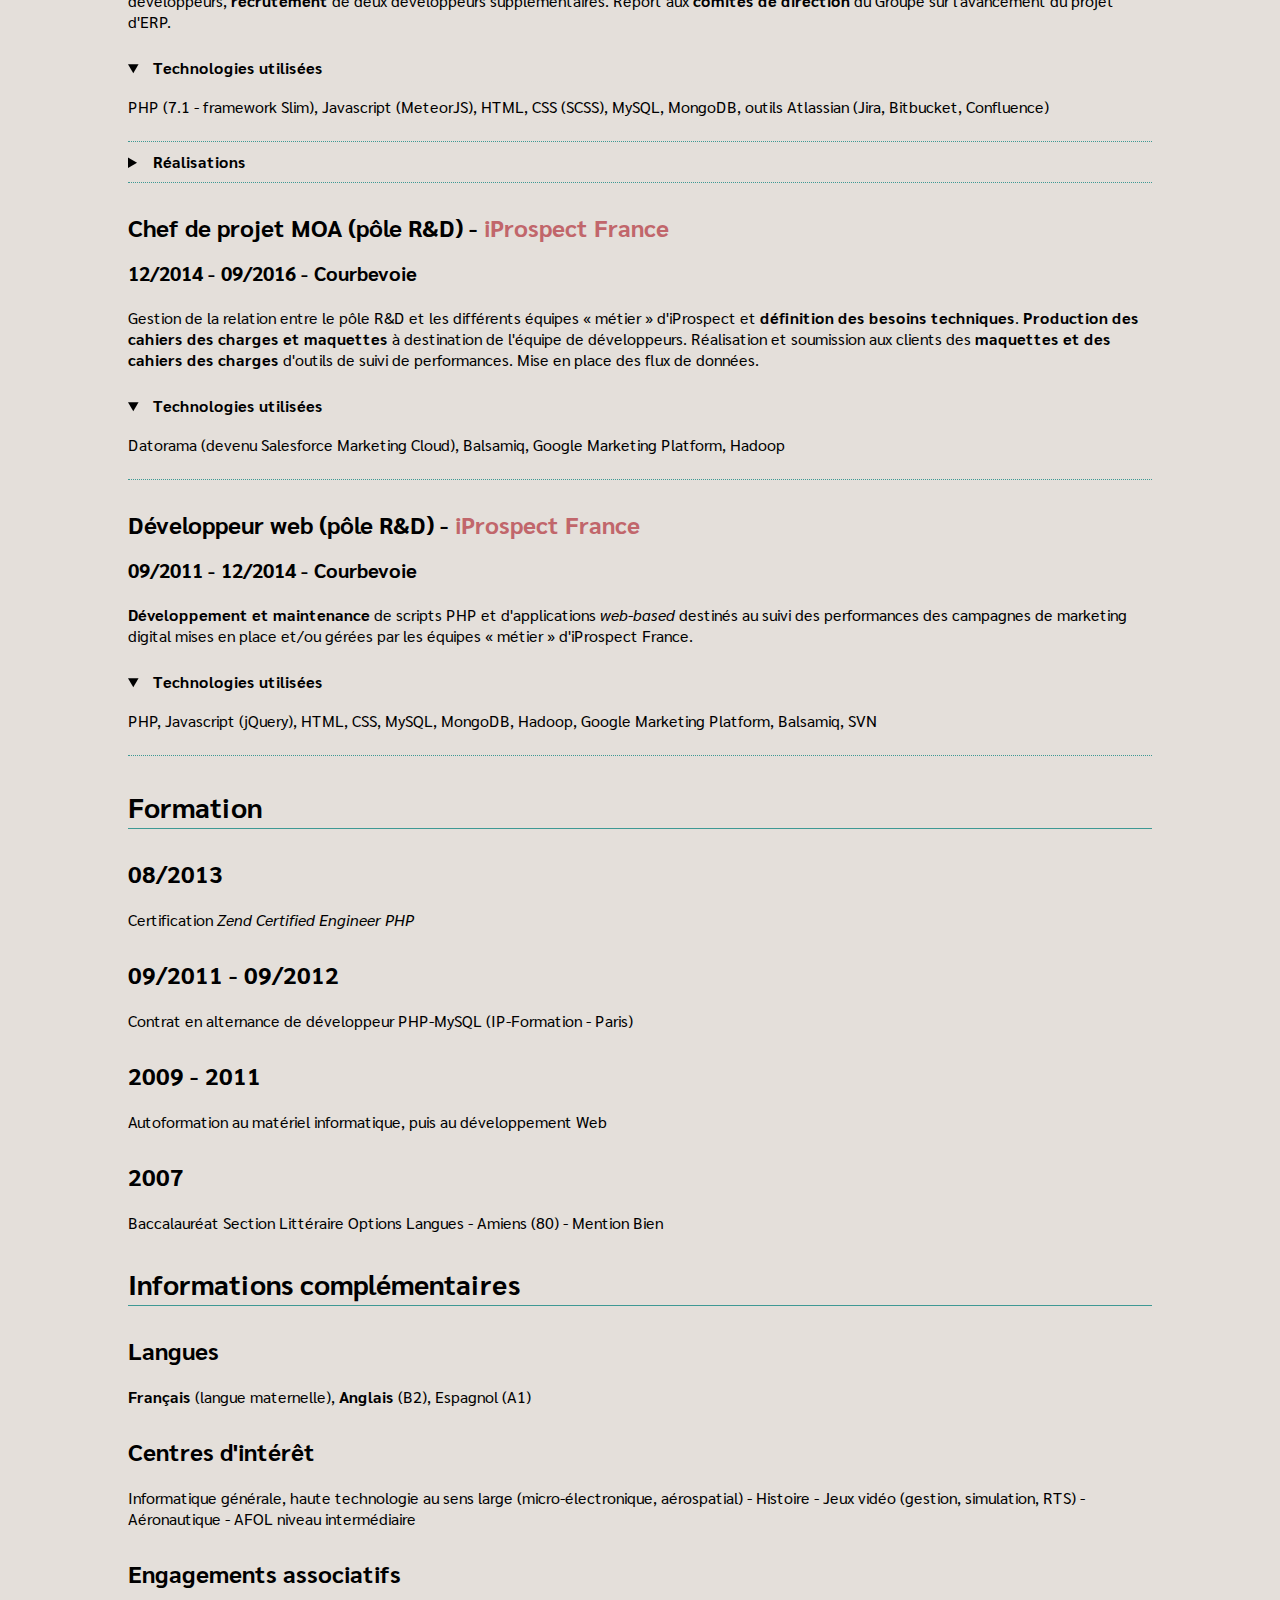
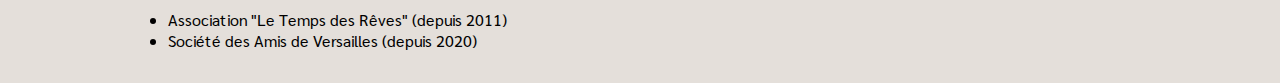
<file: resume_fr.html>
<!DOCTYPE html>
<html lang="fr">
    <head>
        <meta charset="UTF-8" />
        <title>CV - Sylvain Glaçon</title>
        <link rel="preconnect"
              href="https://fonts.googleapis.com"
        />
        <link rel="preconnect"
              href="https://fonts.gstatic.com"
              crossorigin
        />
        <link href="https://fonts.googleapis.com/css2?family=Parisienne&family=Sarabun:ital,wght@0,100;0,200;0,300;0,400;0,500;0,600;0,700;0,800;1,100;1,200;1,300;1,400;1,500;1,600;1,700;1,800&display=swap"
              rel="stylesheet"
        />
        <link rel="stylesheet"
              media="screen"
              href="resume_screen.css"
        />
        <link rel="stylesheet"
              media="print"
              href="resume_print.css"
        />
    </head>
    <body>
        <header>
            <h1>Sylvain Glaçon</h1>
            <p>
                <small>Pour obtenir mes coordonnées personnelles, contactez-moi sur LinkedIn !</small>
                <a href="https://www.linkedin.com/in/sylvainglacon/"
                   target="_blank"
                >linkedin.com/in/sylvainglacon</a>
                <small class="screen-only">Si vous imprimez cette page, son contenu sera adapté au format A4</small>
                <span class="print-only">
                    <small class="print-only">Vous trouverez un CV "augmenté" sur Github :</small>
                    <a href="https://lou117.github.io/about-me/"
                       target="_blank"
                    >lou117.github.io/about-me</a>
                </span>
            </p>
        </header>
        <div id="container-summary">
            <p>
                <strong>Développeur web</strong> depuis 2010, professionnel depuis 2011, avec une expérience importante
                dans la <strong>gestion de projets</strong> et le <strong>management d'équipe technique</strong>. Ancien
                <strong>CTO</strong> d'<a href="https://www.echoline.fr/" target="_blank">Echoline</a>, acteur majeur de
                la veille réglementaire en France.
            </p>
            <p><strong>Langages de prédilection</strong> : PHP, Javascript, HTML, CSS, SQL (MySQL / MariaDB)</p>
        </div>
        <hr class="print-only" />
        <div id="container-skills">
            <p><strong>Compétences générales</strong></p>
            <ul>
                <li>Concevoir, développer, mettre en production et assurer la maintenance d'une application web</li>
                <li>Concevoir, configurer et déployer une infrastructure web</li>
                <li>Constituer et superviser une équipe de développeurs</li>
            </ul>
        </div>
        <main>
            <section>
                <h2>Expérience professionnelle</h2>
                <article>
                    <div class="container-titles">
                        <h3>
                            Chef de projet informatique -
                            <a href="https://amisdeversailles.com" target="_blank">Société des Amis de Versailles</a>
                        </h3>
                        <h4>09/2023 - 06/2024 - Versailles</h4>
                    </div>
                    <p>
                        Responsable du projet de <strong>refonte du site internet</strong> de la Société des Amis de
                        Versailles, au sein de l'équipe salariée de l'association. Analyse du site existant,
                        <strong>définition des besoins</strong> et de la <strong>charte graphique</strong>.
                        <strong>Conception, développement et livraison</strong> de la partie <em>back-end</em> du site.
                        Validation technique des livrables produits en externe. Organisation et animation des
                        <strong>comités de pilotage</strong> du projet.
                    </p>
                    <p class="print-only">
                        <strong>Technologies utilisées</strong> : PHP (7.4 > 8.3), Javascript (standard + jQuery), HTML, CSS (SCSS), MariaDB, Gitlab (y
                        compris Gitlab CI)
                    </p>
                    <details open>
                        <summary>Technologies utilisées</summary>
                        <p>
                            PHP (7.4 > 8.3), Javascript (standard + jQuery), HTML, CSS (SCSS), MariaDB, Gitlab (y
                            compris Gitlab CI)
                        </p>
                    </details>
                    <details>
                        <summary>Réalisations</summary>
                        <ul>
                            <li>
                                <strong>Conception, développement, livraison et maintenance évolutive</strong>...
                                <ul>
                                    <li>
                                        ... du site internet de la Société des Amis de Versailles :
                                        <a href="https://amisdeversailles.com/" target="_blank">amisdeversailles.com</a>
                                    </li>
                                    <li>
                                        ... du CMS adossé au site internet de la Société des Amis de Versailles
                                    </li>
                                </ul>
                            </li>
                            <li>
                                <strong>Maintenance évolutive</strong> de la web-application <em>back-office</em>
                                (ERP) de la Société des Amis de Versailles
                            </li>
                            <li>
                                <strong>Mise en place</strong> du <em>versioning</em> (Gitlab), d'un process de
                                déploiement automatique (Gitlab Runner), d'un wiki à utiliser comme base de
                                connaissances pour toute l'équipe salariée de l'association
                            </li>
                        </ul>
                    </details>
                </article>
                <article>
                    <div class="container-titles">
                        <h3>CTO - <a href="https://www.echoline.fr" target="_blank">Echoline</a></h3>
                        <h4>09/2018 - 07/2023 - Paris</h4>
                    </div>
                    <p>
                        <strong>Responsable de tous les aspects techniques</strong> s'agissant de la plateforme
                        technologique d'Echoline, depuis la configuration des serveurs jusqu'à la livraison du code en
                        production. <strong>Recrutement et management</strong> d'une équipe de deux développeurs.
                    </p>
                    <p class="print-only">
                        <strong>Technologies utilisées</strong> : PHP (7.4 > 8.1), Javascript (standard + VueJS 2 > 3 + Node.js), HTML, CSS (SCSS), MySQL,
                        MariaDB, MongoDB, Gitlab (y compris Gitlab CI)
                    </p>
                    <details open>
                        <summary>Technologies utilisées</summary>
                        <p>
                            PHP (7.4 > 8.1), Javascript (standard + VueJS 2 > 3 + Node.js), HTML, CSS (SCSS), MySQL,
                            MariaDB, MongoDB, Gitlab (y compris Gitlab CI)
                        </p>
                    </details>
                    <details>
                        <summary>Réalisations</summary>
                        <ul>
                            <li>
                                <strong>Conception, développement, livraison et maintenance évolutive</strong>...
                                <ul>
                                    <li>
                                        ... de la web-application <em>client-facing</em> d'Echoline
                                        (<a href="https://app.echoline.fr" target="_blank">app.echoline.fr</a>)
                                    </li>
                                    <li>... de l'API HTTP RESTful constituant le noyau de la plateforme</li>
                                    <li>... de la web-application <em>back-office</em> (CMS/ERP) d'Echoline</li>
                                </ul>
                            </li>
                            <li>
                                <strong>Conception et développement</strong> d'un projet de R&D consistant à récupérer
                                et conserver les différentes versions de tous les textes constituant la législation
                                française en vigueur.
                            </li>
                        </ul>
                    </details>
                </article>
                <article>
                    <div class="container-titles">
                        <h3>Lead developer / CTO - Jubily</h3>
                        <h4>09/2017 - 06/2018 - Neuilly-sur-Seine</h4>
                    </div>
                    <p>
                        <strong>Responsable de tous les aspects techniques</strong> sur les parties infrastructure,
                        <em>back-end</em> et <em>back-office</em> de l'activité de Jubily. Principal interlocuteur des
                        développeurs de l'application mobile (externes) concernant l'échange de données.
                    </p>
                    <p class="print-only">
                        <strong>Technologies utilisées</strong> : PHP (7.1), Javascript (standard + jQuery), HTML, CSS (SCSS + Bootstrap), MySQL (5.6), Gitlab
                        (y compris Gitlab CI), Azure, AWS
                    </p>
                    <details open>
                        <summary>Technologies utilisées</summary>
                        <p>
                            PHP (7.1), Javascript (standard + jQuery), HTML, CSS (SCSS + Bootstrap), MySQL (5.6), Gitlab
                            (y compris Gitlab CI), Azure, AWS
                        </p>
                    </details>
                    <details>
                        <summary>Réalisations</summary>
                        <ul>
                            <li>
                                <strong>Conception, développement, livraison et maintenance évolutive</strong> de l'API
                                HTTP RESTful permettant l'échange de données avec les applications mobiles
                            </li>
                            <li>
                                <strong>Maintenance évolutive</strong> de l'application <em>back-office</em> (CMS / CRM)
                            </li>
                            <li>
                                <strong>Conception et développement</strong> d'une version web de l'application Jubily
                                destinée à un marché B2B
                            </li>
                        </ul>
                    </details>
                </article>
                <article>
                    <div class="container-titles">
                        <h3>
                            Lead Developer - Groupe Technicis
                            (devenu <a href="https://www.acolad.com/" target="_blank">Acolad</a>)
                        </h3>
                        <h4>10/2016 - 03/2017 - Boulogne-Billancourt</h4>
                    </div>
                    <p>
                        Responsable du projet d'ERP <em>web-based</em> destiné à remplacer l'ERP existant au niveau du
                        Groupe. <strong>Management</strong> d'une équipe de trois développeurs,
                        <strong>recrutement</strong> de deux développeurs supplémentaires. Report aux
                        <strong>comités de direction</strong> du Groupe sur l'avancement du projet d'ERP.
                    </p>
                    <p class="print-only">
                        <strong>Technologies utilisées</strong> : PHP (7.1 - framework Slim), Javascript (MeteorJS), HTML, CSS (SCSS), MySQL, MongoDB, outils
                        Atlassian (Jira, Bitbucket, Confluence)
                    </p>
                    <details open>
                        <summary>Technologies utilisées</summary>
                        <p>
                            PHP (7.1 - framework Slim), Javascript (MeteorJS), HTML, CSS (SCSS), MySQL, MongoDB, outils
                            Atlassian (Jira, Bitbucket, Confluence)
                        </p>
                    </details>
                    <details>
                        <summary>Réalisations</summary>
                        <ul>
                            <li>
                                <strong>Conception et développement</strong> de l'API HTTP RESTful destinée à
                                centraliser les échanges de données
                            </li>
                        </ul>
                    </details>
                </article>
                <article>
                    <div class="container-titles">
                        <h3>
                            Chef de projet MOA (pôle R&D) -
                            <a href="https://www.iprospect.com/" target="_blank">iProspect France</a>
                        </h3>
                        <h4>12/2014 - 09/2016 - Courbevoie</h4>
                    </div>
                    <div class="screen-only">
                        <p>
                            Gestion de la relation entre le pôle R&D et les différents équipes « métier » d'iProspect et
                            <strong>définition des besoins techniques</strong>.
                            <strong>Production des cahiers des charges et maquettes</strong> à destination de l'équipe de
                            développeurs. Réalisation et soumission aux clients des
                            <strong>maquettes et des cahiers des charges</strong> d'outils de suivi de performances. Mise en
                            place des flux de données.
                        </p>
                        <p class="print-only">
                            <strong>Technologies utilisées</strong> : Datorama (devenu Salesforce Marketing Cloud),
                            Balsamiq, Google Marketing Platform, Hadoop
                        </p>
                        <details open>
                            <summary>Technologies utilisées</summary>
                            <p>Datorama (devenu Salesforce Marketing Cloud), Balsamiq, Google Marketing Platform, Hadoop</p>
                        </details>
                    </div>
                </article>
                <article>
                    <div class="container-titles">
                        <h3>
                            Développeur web (pôle R&D) -
                            <a href="https://www.iprospect.com/" target="_blank">iProspect France</a>
                        </h3>
                        <h4>09/2011 - 12/2014 - Courbevoie</h4>
                    </div>
                    <div class="screen-only">
                        <p>
                            <strong>Développement et maintenance</strong> de scripts PHP et d'applications
                            <em>web-based</em> destinés au suivi des performances des campagnes de marketing digital mises
                            en place et/ou gérées par les équipes « métier » d'iProspect France.
                        </p>
                        <p class="print-only">
                            <strong>Technologies utilisées</strong> : PHP, Javascript (jQuery), HTML, CSS, MySQL, MongoDB,
                            Hadoop, Google Marketing Platform, Balsamiq, SVN
                        </p>
                        <details open>
                            <summary>Technologies utilisées</summary>
                            <p>
                                PHP, Javascript (jQuery), HTML, CSS, MySQL, MongoDB, Hadoop, Google Marketing Platform,
                                Balsamiq, SVN
                            </p>
                        </details>
                    </div>
                </article>
            </section>
            <div id="container-columns">
                <section>
                    <h2>Formation</h2>
                    <h3>08/2013</h3>
                    <p>Certification <em>Zend Certified Engineer PHP</em></p>
                    <h3>09/2011 - 09/2012</h3>
                    <p>Contrat en alternance de développeur PHP-MySQL (IP-Formation - Paris)</p>
                    <h3>2009 - 2011</h3>
                    <p>Autoformation au matériel informatique, puis au développement Web</p>
                    <h3>2007</h3>
                    <p>Baccalauréat Section Littéraire Options Langues - Amiens (80) - Mention Bien</p>
                </section>
                <section>
                    <h2>Informations complémentaires</h2>
                    <h3>Langues</h3>
                    <p>
                        <strong>Français</strong> (langue maternelle), <strong>Anglais</strong>
                        (B2), Espagnol (A1)
                    </p>
                    <h3>Centres d'intérêt</h3>
                    <p>
                        Informatique générale, haute technologie au sens large (micro-électronique, aérospatial) - Histoire
                        - Jeux vidéo (gestion, simulation, RTS) - Aéronautique - AFOL niveau intermédiaire
                    </p>
                    <h3>Engagements associatifs</h3>
                    <ul>
                        <li>Association "Le Temps des Rêves" (depuis 2011)</li>
                        <li>Société des Amis de Versailles (depuis 2020)</li>
                    </ul>
                </section>
            </div>
        </main>
    </body>
</html>
</file>
<file: resume_screen.css>
/* General style */

body {
    font-size: 16px;
    font-family: Sarabun, sans-serif;
    margin: 0 auto 2rem;
    width: 1024px;
    background-color: #E4DFDA;
    --color-red: #C1666B;
    --color-green: rgb(62,153,148);
}

.print-only {
    display: none;
}

p {
    margin: 1rem 0;
}

a {
    color: var(--color-red);
    text-decoration: none;
}

h2 {
    font-size: 1.75rem;
    line-height: 2.75rem;
    margin: 1.75rem 0 0.75rem;
    border-bottom: 1px solid var(--color-green);
}

h3 {
    font-size: 1.5rem;
    line-height: 2.5rem;
    margin: 1.5rem 0 0.5rem;
}

/* Header style */

header {
    display: flex;
    align-items: center;
    margin: 1rem 0;
    justify-content: space-between;
}

header h1 {
    margin: 0;
    font-size: 2rem;
    line-height: 3rem;
}

header p {
    text-align: right;
}

header p > * {
    display: block;
}

header small {
    font-size: 0.75rem;
}

header a {
    margin-bottom: 0.5rem;
}

/**/

#container-summary {
    border: 1px solid var(--color-green);
    background-color: white;
    padding: 0.5rem 1.5rem;
}

#container-skills {
    margin-top: 0.5rem;
    border: 1px solid var(--color-green);
    background-color: white;
    padding: 0.5rem 1.5rem;
}

#container-skills ul {
    margin: 1rem 0;
    padding: 0 1rem;
}

/* Jobs */

h2 + article h3 {
    margin-top: 0;
}

article h4 {
    font-size: 1.25rem;
    line-height: 2.25rem;
    margin: 0 0 0.25rem;
}

details {
    border-bottom: 1px dotted var(--color-green);
    padding: 0.5rem 0;
}

summary {
    font-weight: bold;
    line-height: 1.5rem;
}

summary::first-letter {
    margin-left: 0.5rem;
}

/**/
</file>
<file: resume_print.css>
/* General style */

@page {
    size: auto;
    margin: 0.5cm 1cm;
}

body {
    font-size: 12pt;
    font-family: Arial, sans-serif;
    margin: 0;
    --color-red: #C1666B;
    --color-green: rgb(62,153,148);
}

.screen-only {
    display: none;
}

details {
    display: none;
}

p {
    margin: 2mm 0;
}

a {
    color: inherit;
    text-decoration: none;
}

h2 {
    font-size: 1.5rem;
    line-height: 2.5rem;
    margin: 2mm 0;
    border-bottom: 1px solid black;
}

h3 {
    font-size: 1.25rem;
    line-height: 2.25rem;
    margin: 2mm 0;
}

/* Header style */

header {
    display: flex;
    align-items: center;
    justify-content: space-between;
    margin: 2mm 0;
}

header h1 {
    margin: 0;
    font-size: 2rem;
    line-height: 3rem;
}

header p {
    text-align: right;
}

header p * {
    display: block;
}

header small {
    font-size: 0.75rem;
}

header a {
    margin-bottom: 2mm;
}

/**/

#container-summary,
#container-skills {
    border: 1px solid var(--color-green);
    border-top: none;
    border-bottom: none;
    background-color: white;
    padding: 0 4mm;
    margin: 8mm 0;
}

#container-skills ul {
    padding: 0 4mm;
    margin: 4mm 0;
}

/* Jobs */

article:not(:last-child) {
    border-bottom: 1px dotted var(--color-green);
    padding-bottom: 4mm;
}

article .container-titles {
    display: flex;
    align-items: baseline;
    justify-content: space-between;
}

#container-columns {
    display: grid;
    margin-top: 4mm;
    grid-template-columns: 1fr 1fr;
}
</file>
